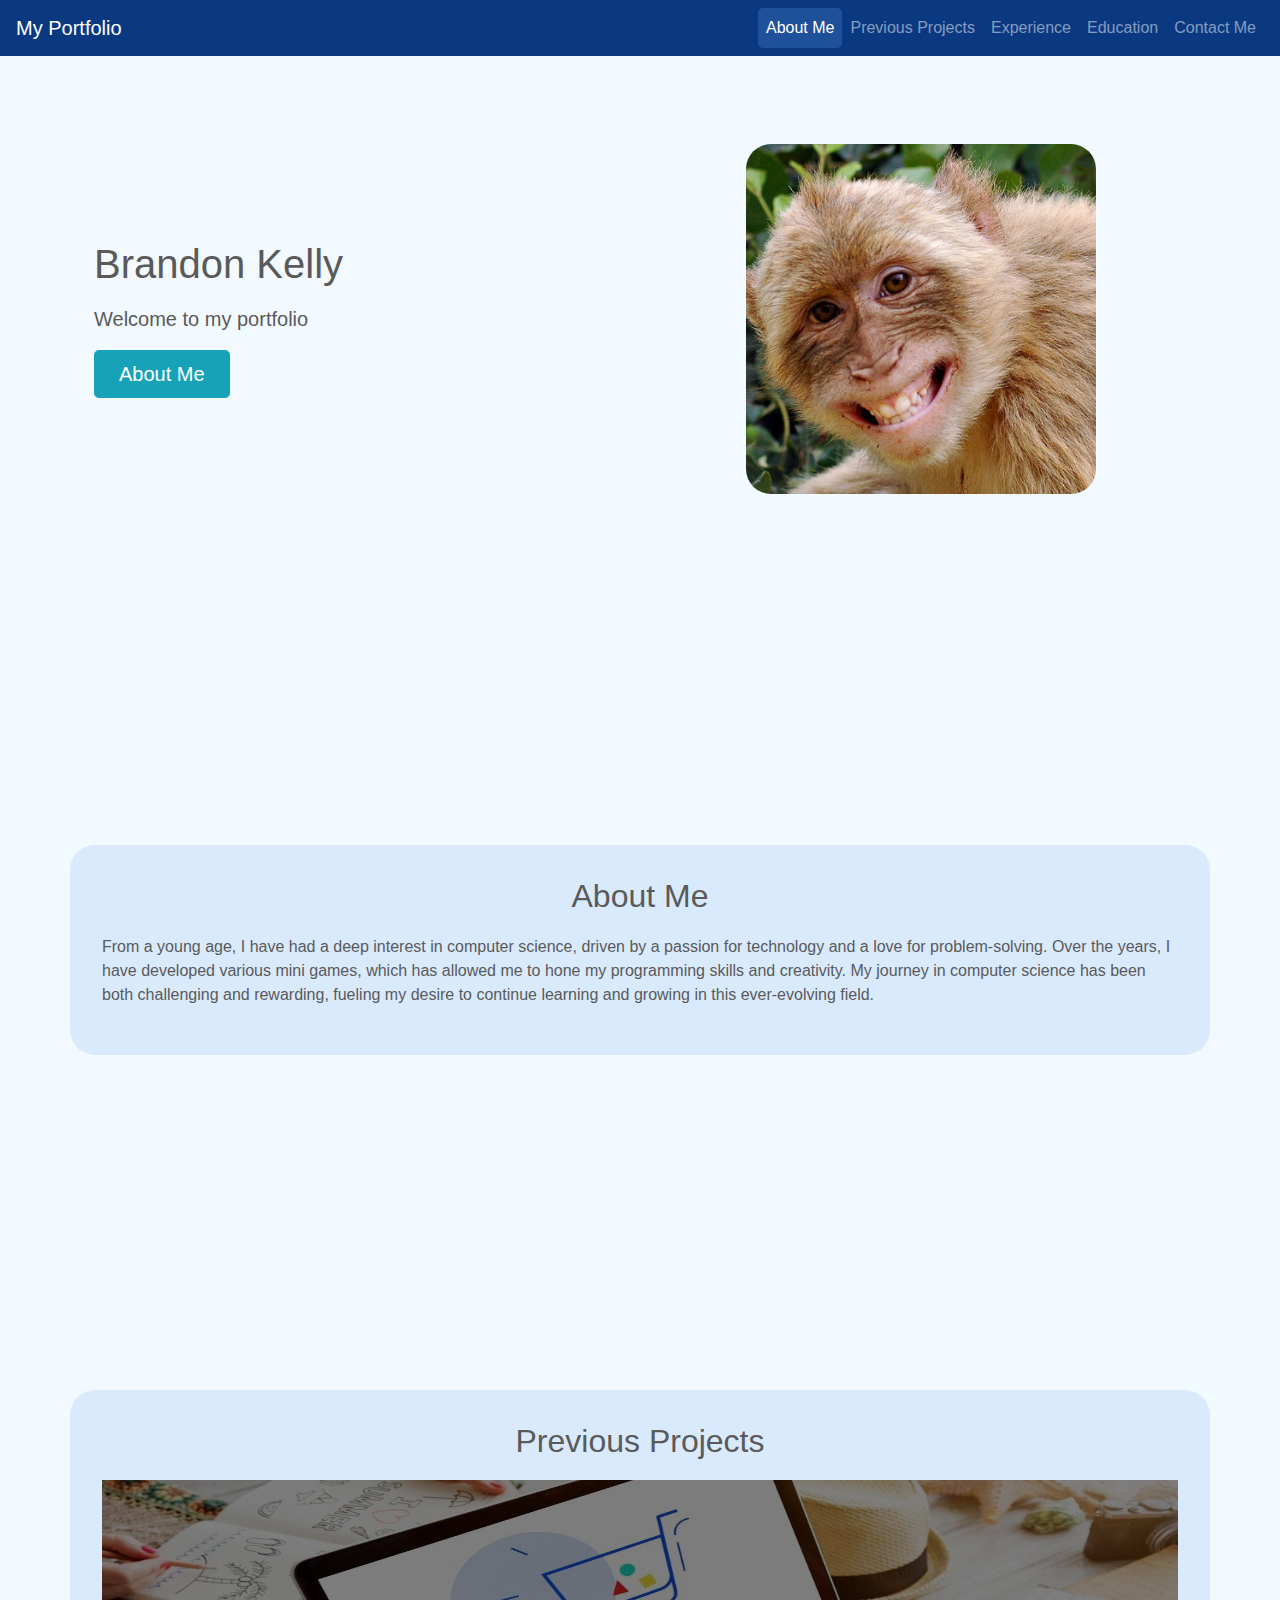
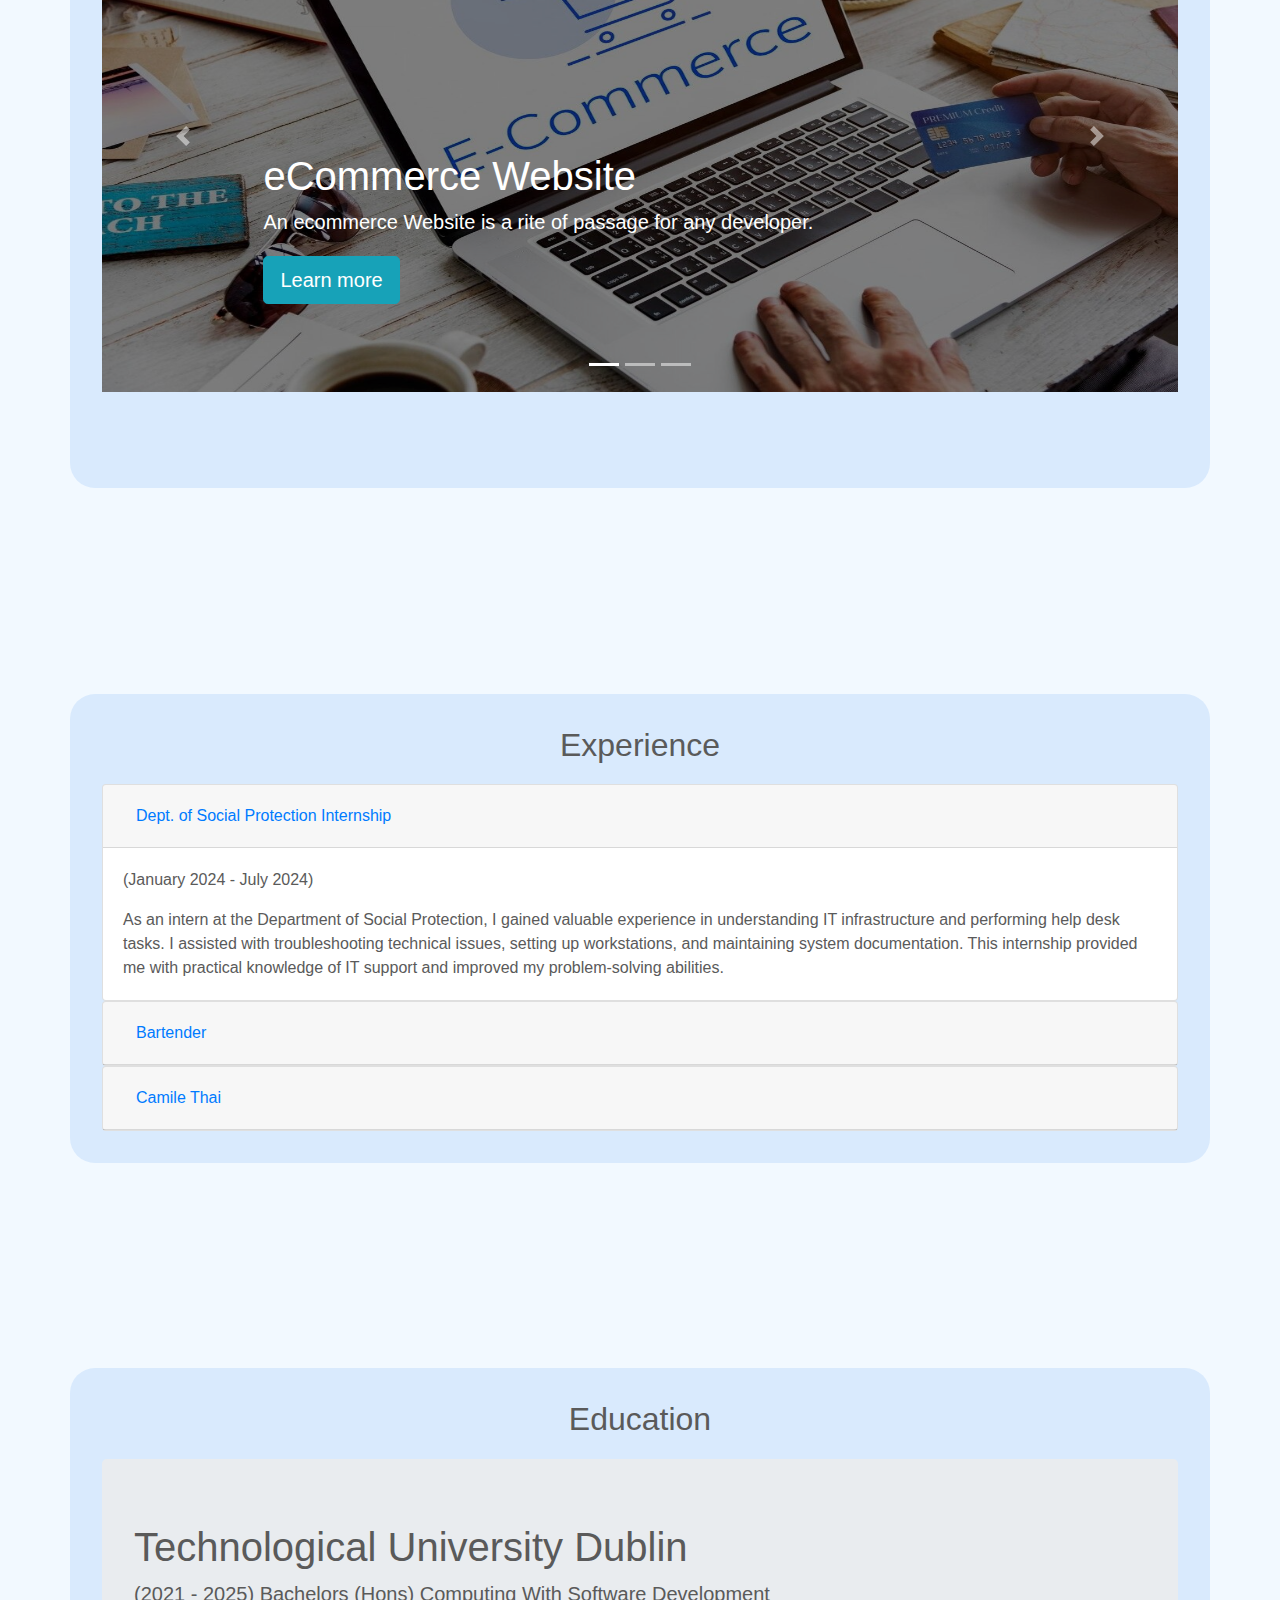
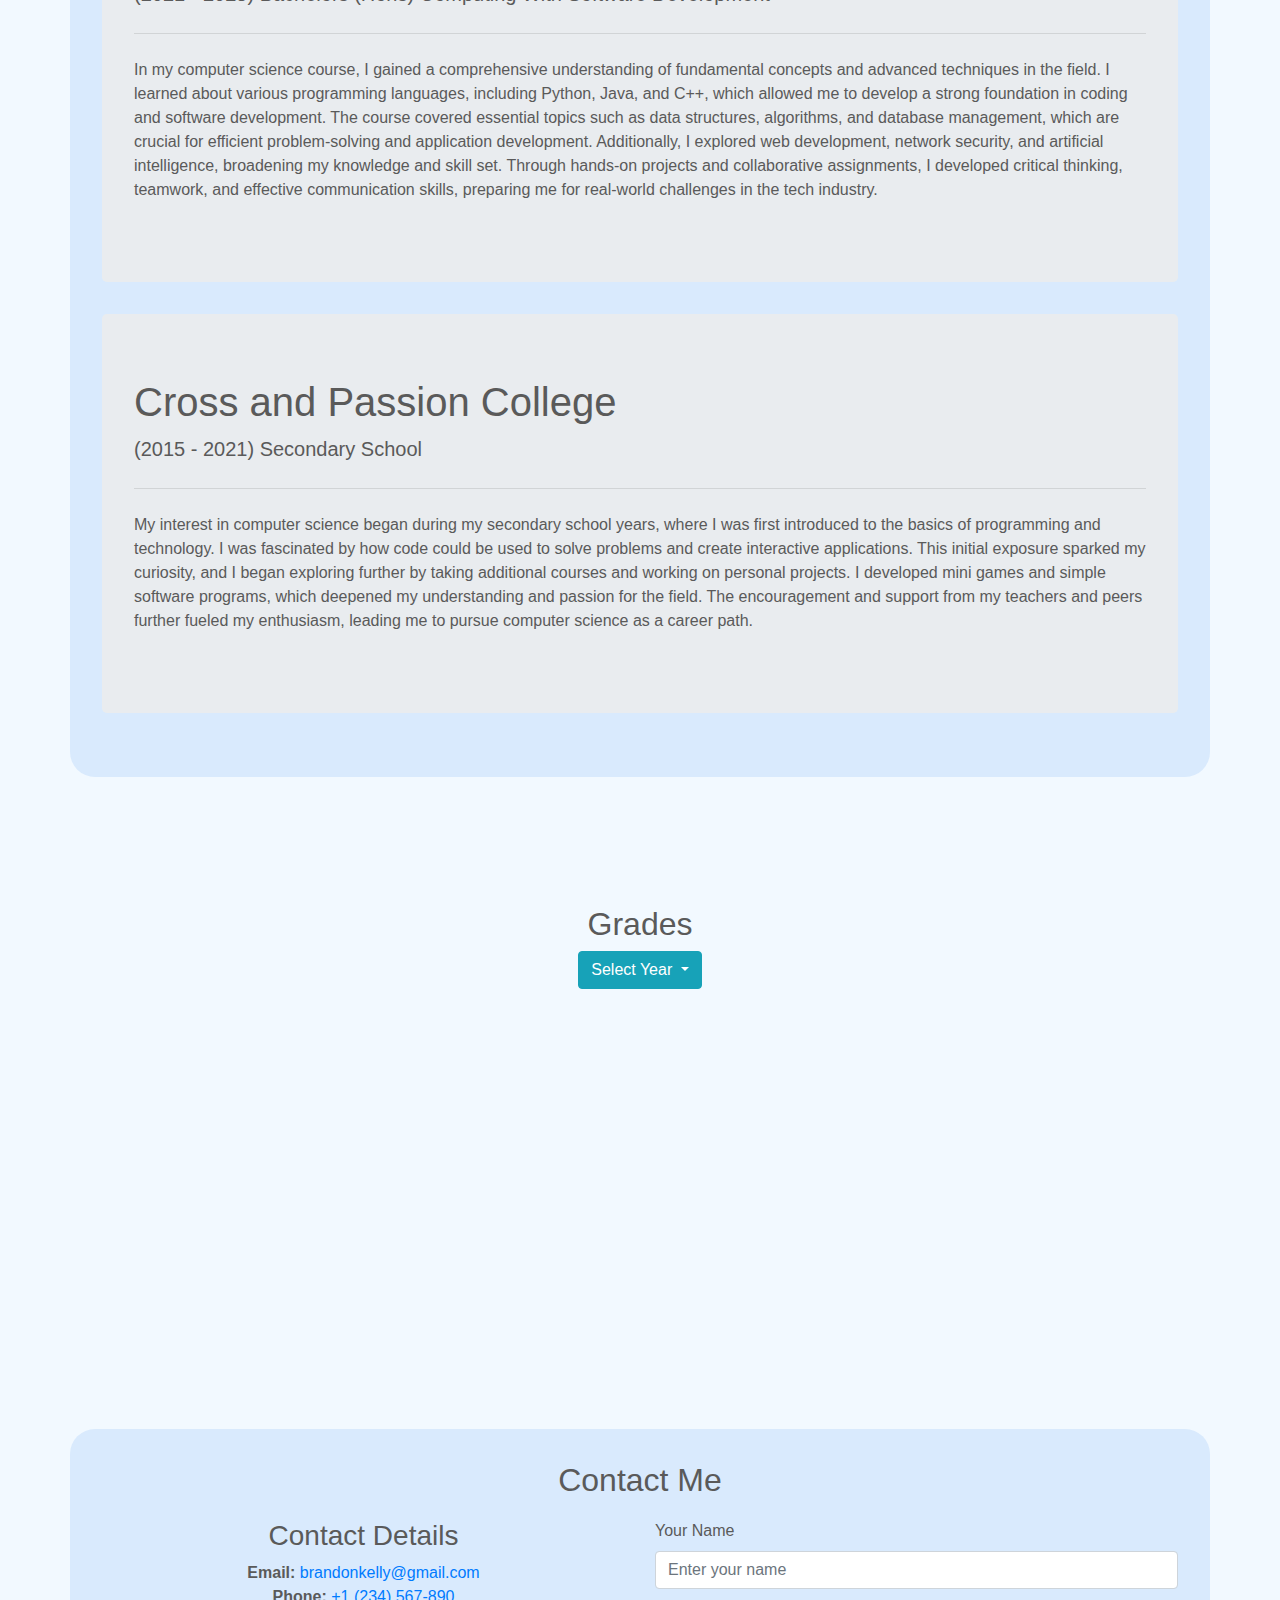
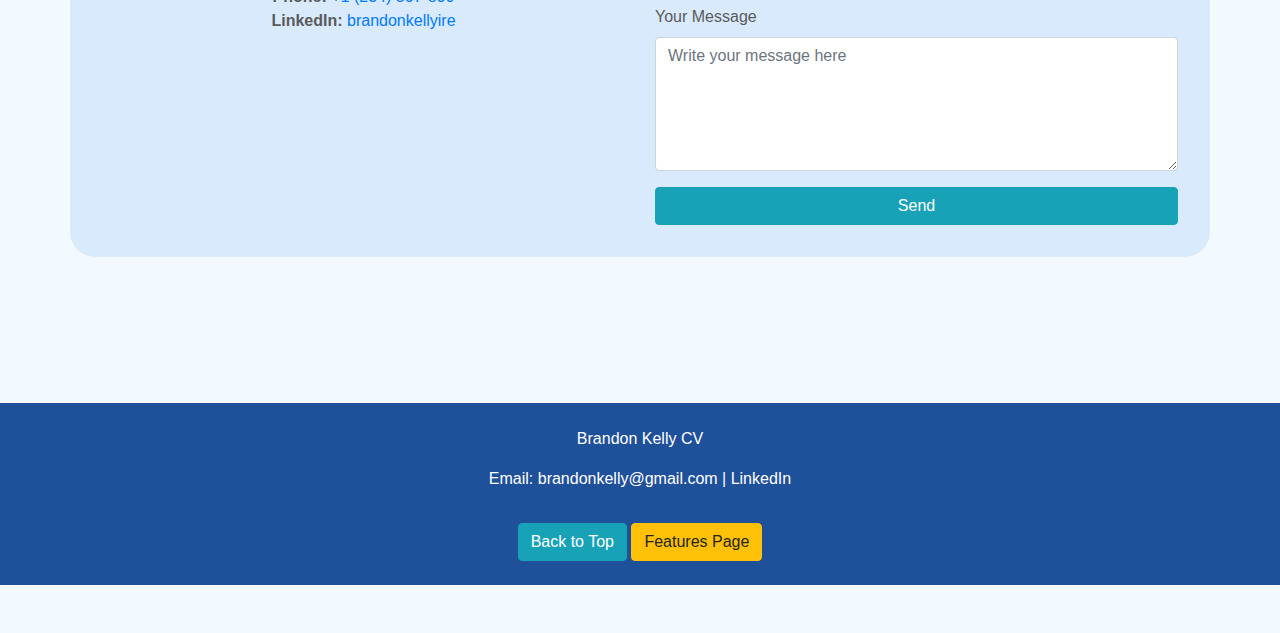
<file: index.html>
<!DOCTYPE html>
<html lang="en">
<head>
    <meta charset="UTF-8">
    <meta name="viewport" content="width=device-width, initial-scale=1.0">
    <title>My CV Portfolio</title>
    <link href="https://stackpath.bootstrapcdn.com/bootstrap/4.5.2/css/bootstrap.min.css" rel="stylesheet">
    <link rel="stylesheet" href="css/styles.css">
</head>
<body data-spy="scroll" data-target="#navbar" data-offset="70">
    <nav id="navbar" class="navbar navbar-expand-lg navbar-dark fixed-top" style="background-color:#0A3981;">
        <a class="navbar-brand" href="#">My Portfolio</a>
        <button class="navbar-toggler" type="button" data-toggle="collapse" data-target="#navbarNav" aria-controls="navbarNav" aria-expanded="false" aria-label="Toggle navigation">
            <span class="navbar-toggler-icon"></span>
        </button>
        <div class="collapse navbar-collapse" id="navbarNav">
            <ul class="navbar-nav ml-auto">
                <li class="nav-item">
                    <a class="nav-link active" href="#about">About Me</a>
                </li>
                <li class="nav-item">
                    <a class="nav-link" href="#projects">Previous Projects</a>
                </li>
                <li class="nav-item">
                    <a class="nav-link" href="#experience">Experience</a>
                </li>
                <li class="nav-item">
                    <a class="nav-link" href="#education">Education</a>
                </li>
                <li class="nav-item">
                    <a class="nav-link" href="#contact">Contact Me</a>
                </li>
            </ul>
        </div>
    </nav>

    <div class="container col-xxl-8 px-4 py-5">
        <div class="row flex-lg-row-reverse align-items-center g-5 py-5">
            <div class="col-10 col-sm-8 col-lg-6">
                <img src="images/Portrait.jpg" class="d-block mx-lg-auto img-fluid img-fluid hover-bounce curve" alt="avatar" width="350" height="500" loading="lazy">
            </div>
            <div class="col-lg-6">
                <h1 class="display-5 fw-bold lh-1 mb-3">Brandon Kelly</h1>
                <p class="lead">Welcome to my portfolio</p>
                <div class="d-grid gap-2 d-md-flex justify-content-md-start">
                    <button type="button" class="btn btn-info btn-lg px-4 me-md-2" onclick="location.href='#about'">About Me</button>
                </div>
            </div>
        </div>
    </div>

    <div id="about" class="container-fluid section">
        <div class="container sec">
            <h2 class="text-center">About Me</h2>
            <p>From a young age, I have had a deep interest in computer science, driven by a passion for technology and a love for problem-solving. Over the years, I have developed various mini games, which has allowed me to hone my programming skills and creativity. My journey in computer science has been both challenging and rewarding, fueling my desire to continue learning and growing in this ever-evolving field.</p>
        </div>
    </div>

    <div id="projects" class="container-fluid section">
        <div class="container sec">
            <h2 class="text-center">Previous Projects</h2>
            <main role="main">
                <div id="myCarousel" class="carousel slide" data-ride="carousel">
                    <ol class="carousel-indicators">
                        <li data-target="#myCarousel" data-slide-to="0" class="active"></li>
                        <li data-target="#myCarousel" data-slide-to="1"></li>
                        <li data-target="#myCarousel" data-slide-to="2"></li>
                    </ol>
                    <div class="carousel-inner">
                        <div class="carousel-item active">
                            <img class="first-slide darkened-image" src="images/ecommerce.jpg" alt="First slide">
                            <div class="container">
                                <div class="carousel-caption text-left">
                                    <h1>eCommerce Website</h1>
                                    <p>An ecommerce Website is a rite of passage for any developer.</p>
                                    <p><a class="btn btn-lg btn-info" role="button" onclick="showEcomModel()">Learn more</a></p>
                                </div>
                            </div>
                        </div>
                        <div class="carousel-item">
                            <img class="second-slide darkened-image" src="images/gamestore.png" alt="Second slide">
                            <div class="container">
                                <div class="carousel-caption">
                                    <h1>GameStore</h1>
                                    <p>Sell Games, Buy games.</p>
                                    <p><a class="btn btn-lg btn-info" onclick="showGameModel()" role="button">Learn more</a></p>
                                </div>
                            </div>
                        </div>
                        <div class="carousel-item">
                            <img class="third-slide darkened-image" src="images/photography background.jpg" alt="Third slide">
                            <div class="container">
                                <div class="carousel-caption text-right">
                                    <h1>PhotoShare</h1>
                                    <p>A website that allows users to share their photos.</p>
                                    <p><a class="btn btn-lg btn-info" onclick="showPhotoModel()" role="button">Learn more</a></p>
                                </div>
                            </div>
                        </div>
                    </div>
                    <a class="carousel-control-prev" href="#myCarousel" role="button" data-slide="prev">
                        <span class="carousel-control-prev-icon" aria-hidden="true"></span>
                        <span class="sr-only">Previous</span>
                    </a>
                    <a class="carousel-control-next" href="#myCarousel" role="button" data-slide="next">
                        <span class="carousel-control-next-icon" aria-hidden="true"></span>
                        <span class="sr-only">Next</span>
                    </a>
                </div>
            </main>
        </div>
    </div>

    <!-- Ecom Modal -->
    <div class="modal fade" id="ecomModal" tabindex="-1" aria-labelledby="exampleModalLabel" aria-hidden="true">
        <div class="modal-dialog model-xl modal-dialog-centered model  modal-dialog-scrollable">
            <div class="modal-content align-items-center">
                <div class="modal-header">
                    <h5 class="modal-title" id="exampleModalLabel">Ecommerce Website</h5>
                </div>
                <div class="modal-body">
                    Another significant project was building an eCommerce website. This project required integrating secure payment gateways, managing product inventories, and creating a user-friendly shopping interface. I implemented features such as a shopping cart, order tracking, and customer reviews. This experience taught me the intricacies of handling online transactions and the importance of security in web development, as well as improving my proficiency in both front-end and back-end technologies.
                    <img src="images/eCommerce.png" style="width: 100%;">
                </div>
                <div class="modal-footer">
                    <button type="button" class="btn btn-secondary" data-dismiss="modal">Close</button>
                </div>
            </div>
        </div>
    </div>

    <!-- Gamestore Modal -->
    <div class="modal fade" id="gameModal" tabindex="-1" aria-labelledby="exampleModalLabel" aria-hidden="true">
        <div class="modal-dialog model-xl modal-dialog-centered  modal-dialog-scrollable">
            <div class="modal-content">
                <div class="modal-header">
                    <h5 class="modal-title" id="exampleModalLabel"> GameStore </h5>
                </div>
                <div class="modal-body">
                    One of my key projects during my college studies was developing GameStore, an online platform designed for buying and selling video games. This project involved creating a dynamic and interactive website where users could browse, review, and rate various games. I focused on implementing robust search and filter functionalities, ensuring a seamless user experience. The project enhanced my skills in database management, user authentication, and responsive design.
                    <img src="images/gamestore.png" style="width: 100%;">
                </div>
                <div class="modal-footer">
                    <button type="button" class="btn btn-secondary" data-dismiss="modal">Close</button>
                </div>
            </div>
        </div>
    </div>

    <!-- PhotoShare Modal -->
    <div class="modal fade" id="photoModal" tabindex="-1" aria-labelledby="exampleModalLabel" aria-hidden="true">
        <div class="modal-dialog model-xl modal-dialog-centered modal-dialog-scrollable">
            <div class="modal-content">
                <div class="modal-header">
                    <h5 class="modal-title" id="exampleModalLabel">PhotoShare</h5>
                </div>
                <div class="modal-body">
                    Additionally, I developed PhotoShare, a photo-sharing website that allowed users to upload, share, and comment on photos. The project aimed to create a community where photography enthusiasts could connect and engage with each other's work. I worked on creating a visually appealing and intuitive interface, incorporating features such as image galleries, user profiles, and real-time notifications. This project sharpened my skills in front-end development, particularly in creating interactive and visually engaging web applications.
                    <img src="images/photography.jpg" style="width: 100%;">
                </div>
                <div class="modal-footer">
                    <button type="button" class="btn btn-secondary" data-dismiss="modal">Close</button>
                </div>
            </div>
        </div>
    </div>

    <div id="experience" class="container-fluid section">
        <div class="container sec">
            <h2 class="text-center">Experience</h2>
            <div id="accordion">
                <div class="card">
                    <div class="card-header" id="headingOne">
                        <h5 class="mb-0">
                            <button class="btn btn-link" data-toggle="collapse" data-target="#collapseOne" aria-expanded="true" aria-controls="collapseOne">
                                Dept. of Social Protection Internship
                            </button>
                        </h5>
                    </div>
                    <div id="collapseOne" class="collapse show" aria-labelledby="headingOne" data-parent="#accordion">
                        <div class="card-body">
                            <p>(January 2024 - July 2024)</p>
                            As an intern at the Department of Social Protection, I gained valuable experience in understanding IT infrastructure and performing help desk tasks. I assisted with troubleshooting technical issues, setting up workstations, and maintaining system documentation. This internship provided me with practical knowledge of IT support and improved my problem-solving abilities.
                        </div>
                    </div>
                </div>
                <div class="card">
                    <div class="card-header" id="headingTwo">
                        <h5 class="mb-0">
                            <button class="btn btn-link collapsed" data-toggle="collapse" data-target="#collapseTwo" aria-expanded="false" aria-controls="collapseTwo">
                                Bartender
                            </button>
                        </h5>
                    </div>
                    <div id="collapseTwo" class="collapse" aria-labelledby="headingTwo" data-parent="#accordion">
                        <div class="card-body">
                            <p>(June 2018 - August 2019)</p>
                            Bartender at Killashee Hotel
                            During my time at Killashee Hotel, I worked as a bartender, where I honed my skills in customer service and mixology. My responsibilities included preparing and serving drinks, managing bar inventory, and ensuring a welcoming atmosphere for guests. This role enhanced my ability to work efficiently in a fast-paced environment and improved my interpersonal communication skills.
                        </div>
                    </div>
                </div>
                <div class="card">
                    <div class="card-header" id="headingThree">
                        <h5 class="mb-0">
                            <button class="btn btn-link collapsed" data-toggle="collapse" data-target="#collapseThree" aria-expanded="false" aria-controls="collapseThree">
                                Camile Thai
                            </button>
                        </h5>
                    </div>
                    <div id="collapseThree" class="collapse" aria-labelledby="headingThree" data-parent="#accordion">
                        <div class="card-body">
                            <p>(September 2021 - December 2022)</p>
                            At Camile Thai, I worked as a cook and server, where I was responsible for preparing and cooking food, as well as serving customers. My role involved ensuring food quality, maintaining kitchen cleanliness, and delivering excellent customer service. This experience taught me the importance of teamwork, time management, and maintaining high standards in a busy restaurant environment.
                        </div>
                    </div>
                </div>
            </div>
        </div>
    </div>

    <div id="education" class="container-fluid section">
        <div class="container sec">
            <h2 class="text-center">Education</h2>
            <div class="jumbotron">
                <h1 class="display-5">Technological University Dublin</h1>
                <p class="lead">(2021 - 2025) Bachelors (Hons) Computing With Software Development</p>
                <hr class="my-4">
                <p>In my computer science course, I gained a comprehensive understanding of fundamental concepts and advanced techniques in the field. I learned about various programming languages, including Python, Java, and C++, which allowed me to develop a strong foundation in coding and software development. The course covered essential topics such as data structures, algorithms, and database management, which are crucial for efficient problem-solving and application development. Additionally, I explored web development, network security, and artificial intelligence, broadening my knowledge and skill set. Through hands-on projects and collaborative assignments, I developed critical thinking, teamwork, and effective communication skills, preparing me for real-world challenges in the tech industry.</p>
            </div>
            <div class="jumbotron">
                <h1 class="display-5">Cross and Passion College</h1>
                <p class="lead">(2015 - 2021) Secondary School</p>
                <hr class="my-4">
                <p>My interest in computer science began during my secondary school years, where I was first introduced to the basics of programming and technology. I was fascinated by how code could be used to solve problems and create interactive applications. This initial exposure sparked my curiosity, and I began exploring further by taking additional courses and working on personal projects. I developed mini games and simple software programs, which deepened my understanding and passion for the field. The encouragement and support from my teachers and peers further fueled my enthusiasm, leading me to pursue computer science as a career path.</p>
            </div>
        </div>
    </div>


    <div class="container mt-5">
        <h2 class="text-center">Grades</h2>
    
        <!-- Dropdown for Grades -->
        <div class="dropdown mb-4 text-center">
            <button class="btn btn-info dropdown-toggle" type="button" id="dropdownMenuButton" data-toggle="dropdown" aria-haspopup="true" aria-expanded="false">
                Select Year
            </button>
            <div class="dropdown-menu" aria-labelledby="dropdownMenuButton">
                <a class="dropdown-item" href="#" onclick="showCard('first', event)">1st Year</a>
                <a class="dropdown-item" href="#" onclick="showCard('second', event)">2nd Year</a>
                <a class="dropdown-item" href="#" onclick="showCard('third', event)">3rd Year</a>
                <a class="dropdown-item" href="#" onclick="showCard('fourth', event)">4th Year</a>
            </div>
        </div>
    
        <!-- Parent container for grades sections -->
        <div class="d-flex justify-content-center align-items-center" style="min-height: 30vh;">
            <!-- Card for each Year -->
            <div id="first-year" class="card" style="display:none;">
                <div class="card-body">
                    <h5 class="card-title">1st Year Grades</h5>
                    <p class="card-text">Introduction to Programming: B</p>
                    <p class="card-text">Discrete Mathematics: C</p>
                    <p class="card-text">Computer Networks: A</p>
                    <p class="card-text">Introduction to Databases: D</p>
                </div>
            </div>
    
            <div id="second-year" class="card" style="display:none;">
                <div class="card-body">
                    <h5 class="card-title">2nd Year Grades</h5>
                    <p class="card-text">Algorithms and Data Structures: C</p>
                    <p class="card-text">Operating Systems: B</p>
                    <p class="card-text">Object-Oriented Programming: A</p>
                    <p class="card-text">Software Engineering: B</p>
                </div>
            </div>
    
            <div id="third-year" class="card" style="display:none;">
                <div class="card-body">
                    <h5 class="card-title">3rd Year Grades</h5>
                    <p class="card-text">Computer Architecture: D</p>
                    <p class="card-text">Web Development: C</p>
                    <p class="card-text">Database Management Systems: B</p>
                    <p class="card-text">Artificial Intelligence: A</p>
                </div>
            </div>
    
            <div id="fourth-year" class="card" style="display:none;">
                <div class="card-body">
                    <h5 class="card-title">4th Year Grades</h5>
                    <p class="card-text">Machine Learning: B</p>
                    <p class="card-text">Advanced Algorithms: A</p>
                    <p class="card-text">Cybersecurity: C</p>
                    <p class="card-text">Cloud Computing: B</p>
                </div>
            </div>
        </div>
    </div>
    












    <div id="contact" class="container-fluid section">
        <div class="container sec">
            <h2 class="text-center">Contact Me</h2>
            <div class="row">
                <!-- Contact Details -->
                <div class="col-md-6">
                    <h3 class="text-center">Contact Details</h3>
                    <ul class="list-unstyled text-center">
                        <li><strong>Email:</strong> <a href="mailto:brandonkelly@gmail.com">brandonkelly@gmail.com</a></li>
                        <li><strong>Phone:</strong> <a href="tel:+1234567890">+1 (234) 567-890</a></li>
                        <li><strong>LinkedIn:</strong> <a href="https://www.linkedin.com/in/brandonkellyire" target="_blank">brandonkellyire</a></li>
                    </ul>
                </div>
    
                <!-- Contact Form -->
                <div class="col-md-6">
                    <form id="contactForm">
                        <!-- Name Field -->
                        <div class="mb-3">
                            <label for="name" class="form-label">Your Name</label>
                            <input type="text" class="form-control" id="name" placeholder="Enter your name" required>
                        </div>
                        <!-- Message Field -->
                        <div class="mb-3">
                            <label for="message" class="form-label">Your Message</label>
                            <textarea class="form-control" id="message" rows="5" placeholder="Write your message here" required></textarea>
                        </div>
                        <!-- Send Button -->
                        <button type="button" class="btn btn-info w-100" onclick="sendMessage()">Send</button>
                    </form>
                </div>
            </div>
        </div>
    </div>
    






    <!-- Modal for Success Message -->
    <div class="modal fade" id="successModal" tabindex="-1" aria-labelledby="successModalLabel" aria-hidden="true">
        <div class="modal-dialog modal-dialog-centered">
            <div class="modal-content">
                <div class="modal-header">
                    <h5 class="modal-title" id="successModalLabel">Message Sent</h5>
                </div>
                <div class="modal-body">
                    Your message has been sent successfully! Thank you for reaching out.
                </div>
                <div class="modal-footer">
                    <button type="button" class="btn btn-info" data-dismiss="modal">Close</button>
                </div>
            </div>
        </div>
    </div>

    <footer class="text-white text-center py-4" style="background: #1F509A;">
        <div class="container">
            <p>Brandon Kelly CV</p>
            <p>
                <a href="mailto:brandonkelly@gmail.com" class="text-white">Email: brandonkelly@gmail.com</a> | 
                <a href="https://www.linkedin.com/in/brandonkellyire/" class="text-white" target="_blank">LinkedIn</a>
            </p>
        </div>
        <!-- Back to Top Button -->
        <button class="btn btn-info mt-3" onclick="location.href='#top'">
            Back to Top
        </button>
        <a href="features.html" class="btn btn-warning mt-3">Features Page</a>
    </footer>

    <!-- Include jQuery, Popper.js, and Bootstrap JS in this exact order -->
    <script src="https://code.jquery.com/jquery-3.5.1.min.js"></script> <!-- Full version of jQuery -->
    <script src="https://cdnjs.cloudflare.com/ajax/libs/popper.js/1.16.1/umd/popper.min.js"></script> <!-- Compatible Popper.js version for Bootstrap 4 -->
    <script src="https://stackpath.bootstrapcdn.com/bootstrap/4.5.2/js/bootstrap.min.js"></script> <!-- Bootstrap 4 JS -->
    <script src="scripts/scripts.js"></script>

</body>
</html>
</file>
<file: css/styles.css>
body {
    position: relative;
    background: #F2F9FF;

}

.sec {
    background: #D9EAFD;
    padding: 2rem;
    border-radius: 25px;
}

.section {
    padding: 80px 0;
    min-height: 80vh;
    display: flex;
    align-items: center;
}

.section h2 {
    margin-bottom: 20px;
}

.nav-link.active {
    background: #1F509A;
    border-radius: 5px;
}

.modal-xl {
    width: 90%;
    max-width:1200px;
}


/* GLOBAL STYLES
-------------------------------------------------- */
/* Padding below the footer and lighter body text */

body {
    padding-top: 3rem;
    padding-bottom: 3rem;
    color: #5a5a5a;
  }
  
  
  
  /* Carousel base class */
  .carousel {
    margin-bottom: 4rem;
  }
  /* Since positioning the image, we need to help out the caption */
  .carousel-caption {
    bottom: 3rem;
    z-index: 10;
  }
  
  /* Declare heights because of positioning of img element */
  .carousel-item {
    height: 32rem;
    background-color: #777;
  }
  .carousel-item > img {
    position: absolute;
    top: 0;
    left: 0;
    min-width: 100%;
    height: 32rem;
  }
  
  
  /* MARKETING CONTENT
  -------------------------------------------------- */
  
  /* Center align the text within the three columns below the carousel */
  .marketing .col-lg-4 {
    margin-bottom: 1.5rem;
    text-align: center;
  }
  .marketing h2 {
    font-weight: 400;
  }
  .marketing .col-lg-4 p {
    margin-right: .75rem;
    margin-left: .75rem;
  }
  
  .darkened-image {
    filter: brightness(0.5)
  }
  /* Featurettes
  ------------------------- */
  
  .featurette-divider {
    margin: 5rem 0; /* Space out the Bootstrap <hr> more */
  }
  
  /* Thin out the marketing headings */
  .featurette-heading {
    font-weight: 300;
    line-height: 1;
    letter-spacing: -.05rem;
  }
  
  
  /* RESPONSIVE CSS
  -------------------------------------------------- */
  
  @media (min-width: 40em) {
    /* Bump up size of carousel content */
    .carousel-caption p {
      margin-bottom: 1.25rem;
      font-size: 1.25rem;
      line-height: 1.4;
    }
  
    .featurette-heading {
      font-size: 50px;
    }
  }
  
  @media (min-width: 62em) {
    .featurette-heading {
      margin-top: 7rem;
    }
  }
  


  

/* Bounce animation */
@keyframes bounce {
    0%, 20%, 50%, 80%, 100% {
        transform: translateY(0);
    }
    40% {
        transform: translateY(-15px);
    }
    60% {
        transform: translateY(-10px);
    }
}

/* Apply bounce effect on hover */
.hover-bounce:hover {
    animation: bounce 1s;
}

.curve {
    border-radius: 25px;
}
</file>
